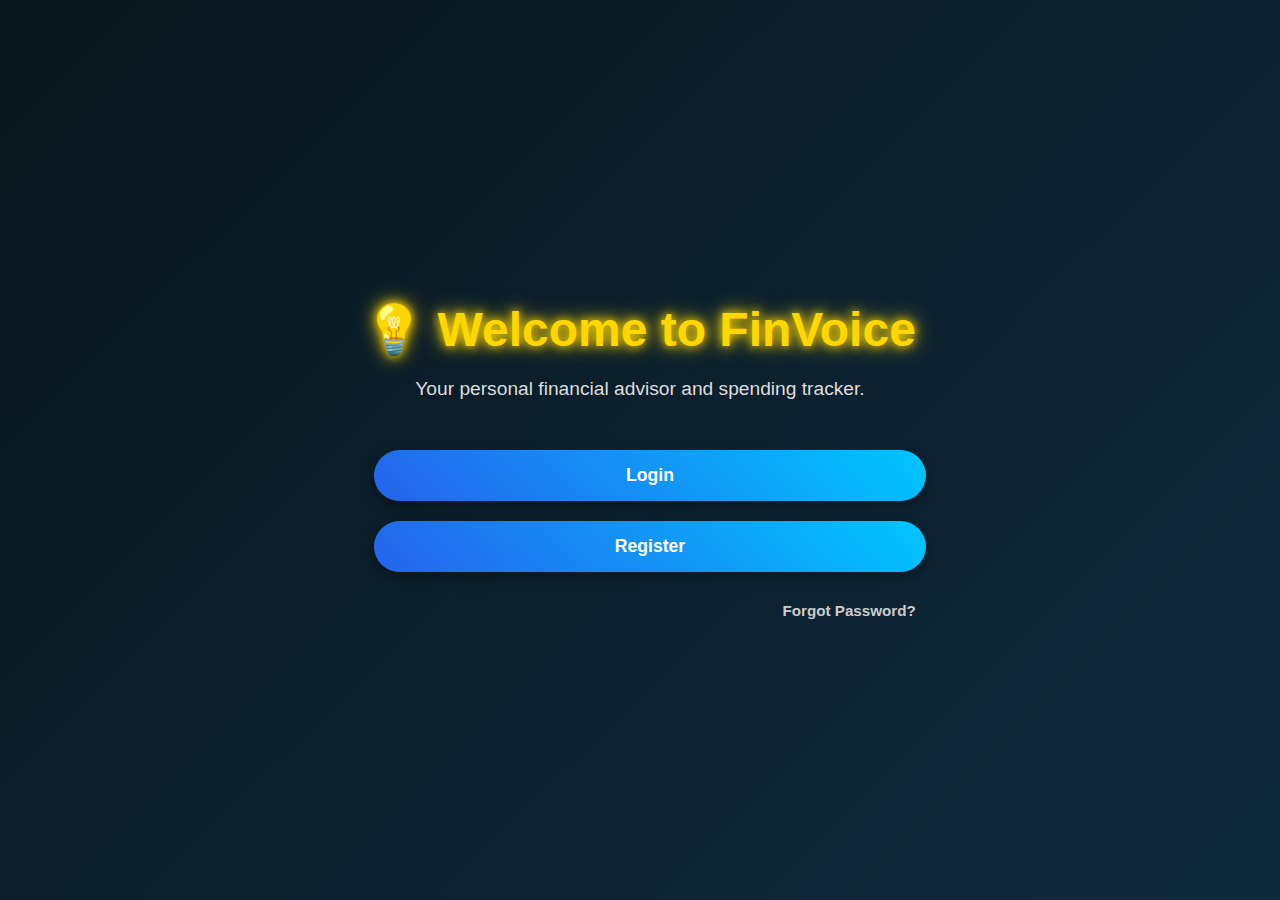
<file: Frontend/index.html>
<!DOCTYPE html>
<html lang="en">
<head>
    <meta charset="UTF-8">
    <meta name="viewport" content="width=device-width, initial-scale=1.0">
    <title>FinVoice Assistant</title>
    <link rel="stylesheet" href="style.css">
    <style>
        body {
            font-family: 'Arial', sans-serif;
            background: linear-gradient(135deg, #09161d, #0f2a3d);
            color: white;
            display: flex;
            justify-content: center;
            align-items: center;
            min-height: 100vh;
            margin: 0;
            overflow: hidden;
        }

        .container {
            text-align: center;
            animation: fadeIn 1.5s ease-in-out;
        }

        h1 {
            font-size: 3em;
            color: gold;
            margin-bottom: 20px;
            text-shadow: 0 0 10px gold, 0 0 20px gold;
            animation: glow 2s infinite alternate;
        }

        p {
            font-size: 1.2em;
            color: #ddd;
            margin-bottom: 40px;
        }

        a button {
            background: linear-gradient(45deg, #2563eb, #00c6ff);
            color: white;
            border: none;
            padding: 15px 35px;
            font-size: 1.1em;
            margin: 10px;
            border-radius: 50px;
            cursor: pointer;
            transition: all 0.3s ease;
            box-shadow: 0 5px 15px rgba(0,0,0,0.3);
        }

        a button:hover {
            transform: translateY(-5px) scale(1.05);
            box-shadow: 0 8px 20px rgba(0,0,0,0.5);
            background: linear-gradient(45deg, #00c6ff, #2563eb);
        }

        a {
            text-decoration: none;
        }

        .forgot {
            margin-top: 20px;
            display: block;
            color: #ccc;
            font-size: 0.95em;
            transition: color 0.3s;
        }

        .forgot:hover {
            color: #fff;
        }

        /* Animations */
        @keyframes fadeIn {
            0% { opacity: 0; transform: translateY(-30px);}
            100% { opacity: 1; transform: translateY(0);}
        }

        @keyframes glow {
            0% { text-shadow: 0 0 5px gold, 0 0 10px gold;}
            100% { text-shadow: 0 0 20px gold, 0 0 40px gold;}
        }
    </style>
</head>
<body>
    <div class="container">
        <h1>💡 Welcome to FinVoice</h1>
        <p>Your personal financial advisor and spending tracker.</p>
        <div>
            <a href="/login.html"><button>Login</button></a>
            <a href="/register.html"><button>Register</button></a>
        </div>
        <a href="/forgot.html" class="forgot">Forgot Password?</a>
    </div>
</body>
</html>
</file>
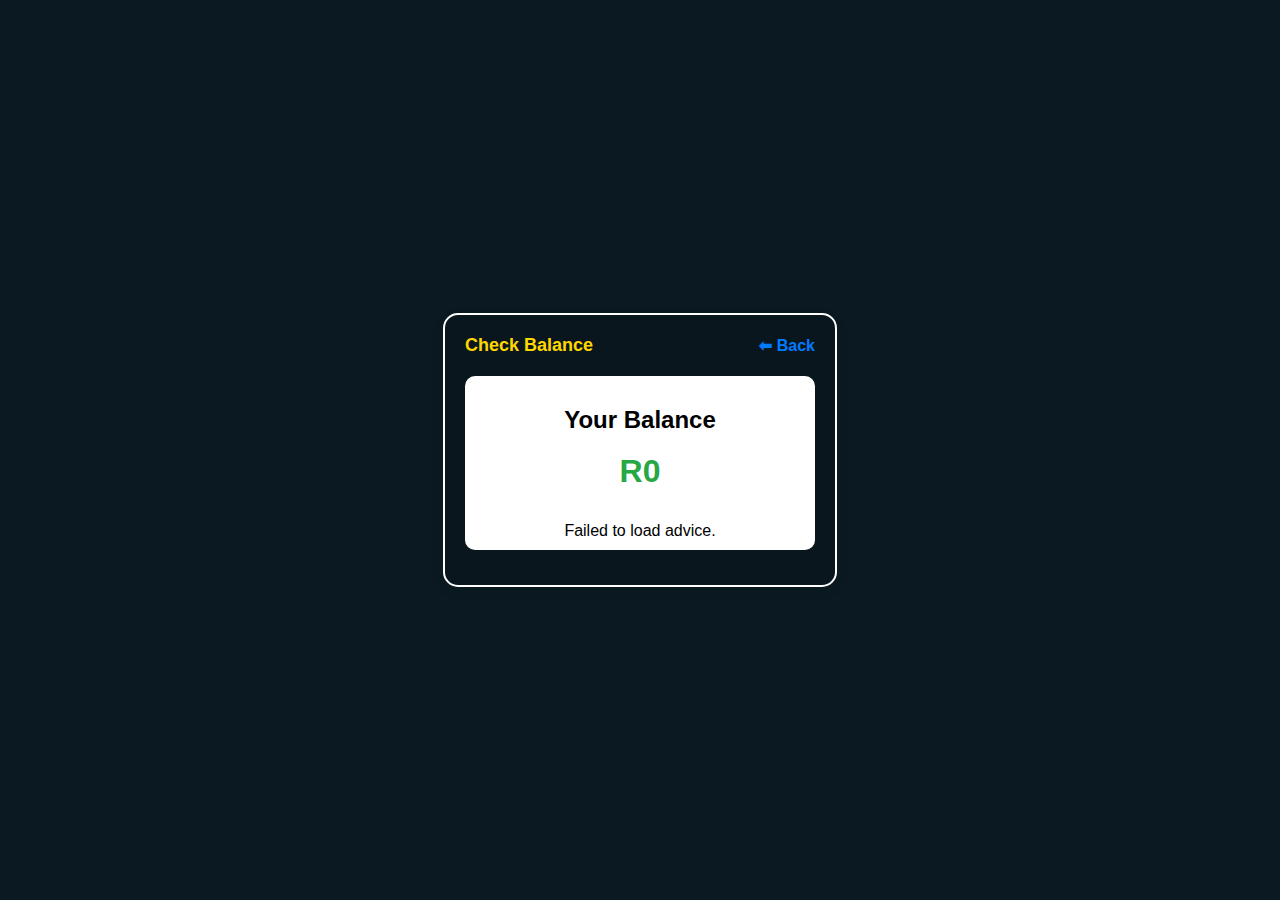
<file: Frontend/balance.html>
<!DOCTYPE html>
<html lang="en">
<head>
  <meta charset="UTF-8">
  <meta name="viewport" content="width=device-width, initial-scale=1.0">
  <title>Check Balance - FinVoice</title>
  <link rel="stylesheet" href="styles.css">
  <style>
    body {
      font-family: Arial, sans-serif;
      background-color: #0b1a22;
      margin: 0;
      padding: 0;
      display: flex;
      justify-content: center;
      align-items: center;
      height: 100vh;
    }
    .assistant-container {
      background: #09161d;
      padding: 20px;
      border-radius: 15px;
      width: 350px;
      box-shadow: 0px 4px 12px rgba(0,0,0,0.1);
      text-align: center;
        border: #ffffff solid 2px;
    }
    .header {
      display: flex;
      justify-content: space-between;
      margin-bottom: 20px;
    }
    .back-btn {
      text-decoration: none;
      color: #007bff;
    }
    .big-text {
      font-size: 32px;
      font-weight: bold;
      color: #28a745;
      margin-top: 10px;
    }
  </style>
</head>
<body>
  <div class="assistant-container">
    <div class="header">
      <span>Check Balance</span>
      <a href="index.html" class="back-btn">⬅ Back</a>
    </div>
    <div class="main-box">
      <h2>Your Balance</h2>
      <p id="balance" class="big-text">R0</p>
      <div id="advice" class="advice-box">
        Loading advice...
      </div>
    </div>
  </div>
    <script>
        async function fetchBalanceAdvice() {
            // Example user data; ideally you get this from your app or localStorage
            const userData = {
                income: 2000,
                expenses: 1200,
                savings: 500,
                debt: 100,
                age: 30,
                dependents: 1,
                risk_profile: "medium",
                context: "balance"
            };

            try {
                const response = await fetch("http://127.0.0.1:8000/get-advice", {
                method: "POST",
                headers: { "Content-Type": "application/json" },
                body: JSON.stringify(userData)
                });

                const data = await response.json();

                // Display balance
                const disposable = userData.income - userData.expenses - userData.debt;
                document.getElementById("balance").innerText = "R " + disposable;

                // Display advice
                const adviceDiv = document.getElementById("advice");
                adviceDiv.innerHTML = "<strong>Advice:</strong><br>";
                data.financial_advice.forEach((a, i) => {
                adviceDiv.innerHTML += `${i+1}. ${a}<br>`;
                });
                if (data.trust_advice.length > 0) {
                adviceDiv.innerHTML += "<br><strong>Trust Advice:</strong><br>";
                data.trust_advice.forEach((a, i) => {
                    adviceDiv.innerHTML += `${i+1}. ${a}<br>`;
                });
                }

            } catch (err) {
                console.error(err);
                document.getElementById("advice").innerText = "Failed to load advice.";
            }
        }

        // Fetch advice when page loads
        fetchBalanceAdvice();
    </script>
</body>
</html>
</file>
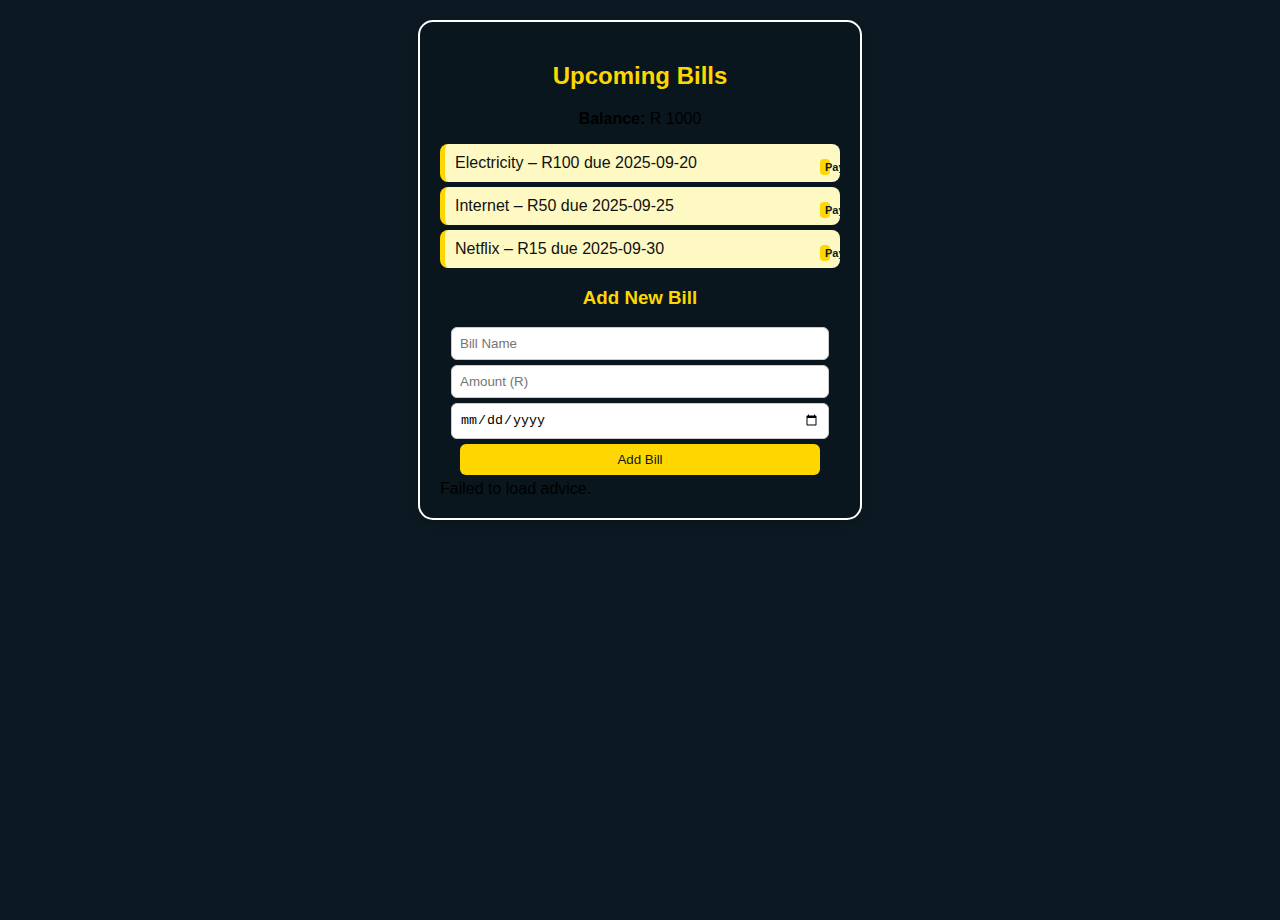
<file: Frontend/bills.html>
<!DOCTYPE html>
<html lang="en">
<head>
  <meta charset="UTF-8">
  <meta name="viewport" content="width=device-width, initial-scale=1.0">
  <title>Upcoming Bills - FinVoice</title>
  <style>
    body {
      font-family: Arial, sans-serif;
      background-color: #0b1a22;
      margin: 0;
      padding: 0;
      display: flex;
      justify-content: center;
      align-items: flex-start;
      min-height: 100vh;
      padding-top: 20px;
    }
    .container {
      background: #09161d;
      border-radius: 15px;
      padding: 20px;
      width: 400px;
      box-shadow: 0 4px 12px rgba(0,0,0,0.2);
      border: #ffffff solid 2px;
      align-items: center;
    }
    h2, h3 { text-align: center; color: #FFD700; }
    input, button {
      width: 90%;
      padding: 8px;
      margin: 5px auto;
      display: block;
      border-radius: 6px;
      border: 1px solid #ccc;
    }
    button {
      background: #FFD700;
      color: #0b1a22;
      border: none;
      cursor: pointer;
    }
    ul { list-style: none; padding: 0; }
    li {
      background: #fef9c3;
      margin: 5px 0;
      padding: 10px;
      border-radius: 8px;
      position: relative;
      color: #111;
    }
    .soon { border-left: 5px solid #FFD700; }
    .pay-btn {
        position: absolute;
        right: 10px;
        top: 10px;
        padding: 2px 5px;      /* smaller padding */
        font-size: 11px;       /* smaller text */
        background: #FFD700;   /* gold button */
        color: #0b1a22;        /* dark text for contrast */
        border: none;
        border-radius: 4px;
        cursor: pointer;
        font-weight: bold;
        width: 10px;
    }
  </style>
</head>
<body>
  <div class="container">
    <h2>Upcoming Bills</h2>

    <!-- Balance Display -->
    <div style="text-align:center; margin-bottom:10px;">
      <strong>Balance: </strong><span id="balance">R 1000</span>
    </div>

    <!-- Bills List -->
    <ul id="billsList"></ul>

    <h3>Add New Bill</h3>
    <input type="text" id="billName" placeholder="Bill Name">
    <input type="number" id="billAmount" placeholder="Amount (R)">
    <input type="date" id="billDate">
    <button onclick="addBill()">Add Bill</button>

    <div id="advice" class="advice-box">
      Loading advice...
    </div>
  </div>

  <script>
    let balance = parseFloat(localStorage.getItem("balance")) || 1000;
    document.getElementById("balance").innerText = "R " + balance;

    let bills = [
      {name: "Electricity", amount: 100, date: "2025-09-20"},
      {name: "Internet", amount: 50, date: "2025-09-25"},
      {name: "Netflix", amount: 15, date: "2025-09-30"}
    ];

    function displayBills() {
      const billsList = document.getElementById("billsList");
      billsList.innerHTML = "";
      const today = new Date();

      bills.forEach((bill, index) => {
        const li = document.createElement("li");
        const billDate = new Date(bill.date);
        if ((billDate - today) / (1000*60*60*24) <= 3) li.classList.add("soon");

        li.innerHTML = `${bill.name} – R${bill.amount} due ${bill.date}
                        <button class="pay-btn" onclick="payBill(${index})">Pay</button>`;
        billsList.appendChild(li);
      });
    }

    function addBill() {
      const name = document.getElementById("billName").value;
      const amount = parseFloat(document.getElementById("billAmount").value);
      const date = document.getElementById("billDate").value;

      if (!name || !amount || !date) { alert("Please fill out all fields."); return; }

      bills.push({name, amount, date});
      displayBills();

      document.getElementById("billName").value = "";
      document.getElementById("billAmount").value = "";
      document.getElementById("billDate").value = "";
    }

    function payBill(index) {
      const bill = bills[index];
      if (bill.amount > balance) { alert("Not enough balance!"); return; }

      balance -= bill.amount;
      localStorage.setItem("balance", balance);
      document.getElementById("balance").innerText = "R " + balance;

      alert(`${bill.name} of R${bill.amount} paid! Remaining balance: R${balance}`);
      bills.splice(index,1);
      displayBills();
    }

    displayBills();

    // ----------------- Fetch advice from FastAPI -----------------
    async function fetchBillsAdvice() {
      const userData = {
        income: 2000,
        expenses: 1200,
        savings: 500,
        debt: 100,
        age: 30,
        dependents: 1,
        risk_profile: "medium",
        context: "bills"
      };

      try {
        const response = await fetch("http://127.0.0.1:8000/get-advice", {
          method: "POST",
          headers: { "Content-Type": "application/json" },
          body: JSON.stringify(userData)
        });

        const data = await response.json();

        const adviceDiv = document.getElementById("advice");
        adviceDiv.innerHTML = "<strong>Advice:</strong><br>";
        data.financial_advice.forEach((a, i) => {
          adviceDiv.innerHTML += `${i+1}. ${a}<br>`;
        });
        if (data.trust_advice.length > 0) {
          adviceDiv.innerHTML += "<br><strong>Trust Advice:</strong><br>";
          data.trust_advice.forEach((a, i) => {
            adviceDiv.innerHTML += `${i+1}. ${a}<br>`;
          });
        }
      } catch (err) {
        console.error(err);
        document.getElementById("advice").innerText = "Failed to load advice.";
      }
    }

    fetchBillsAdvice();
  </script>
</body>
</html>
</file>
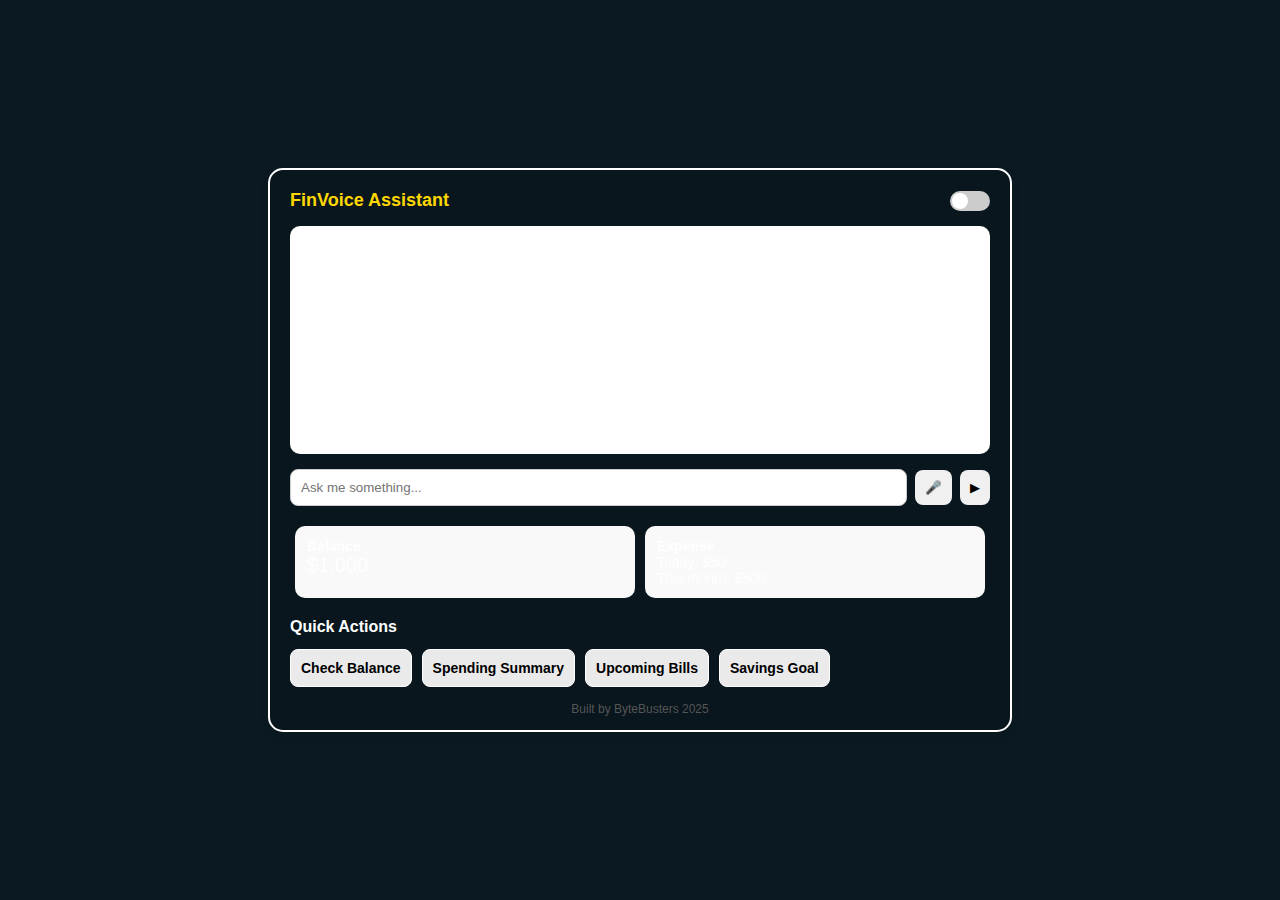
<file: Frontend/dashboard.html>
<!DOCTYPE html>
<html lang="en">
<head>
  <meta charset="UTF-8">
  <meta name="viewport" content="width=device-width, initial-scale=1.0">
  <title>FinVoice Assistant</title>
  <link rel="stylesheet" href="styles.css">
</head>
<body>
  <div class="assistant--container">
    <div class="header">
      <span>FinVoice Assistant</span>
      <div class="toggle"></div>
    </div>

    <div class="main-box"></div>

    <div class="input-box">
      <input type="text" placeholder="Ask me something...">
      <button class="mic-btn">🎤</button>
      <button class="send-btn">▶</button>
    </div>

    <div class="info-section">
      <div class="balance-box">
        <strong>Balance</strong><br>
        <span class="big-text">$1,000</span>
      </div>
      <div class="expense-box">
        <strong>Expense</strong><br>
        Today: $50<br>
        This month: $500
      </div>
    </div>

    <div class="quick-actions">
      <h2>Quick Actions</h2>
      <div class="actions">
        <a href="balance.html"><button>Check Balance</button></a>
        <a href="summary.html"><button>Spending Summary</button></a>
        <a href="bills.html"><button>Upcoming Bills</button></a>
        <a href="savings.html"><button>Savings Goal</button></a>
      </div>
    </div>

    <div class="footer">Built by ByteBusters 2025</div>
  </div>
  <script>
    const chatBox = document.getElementById("chatBox");
    const userInput = document.getElementById("userInput");
    const sendBtn = document.getElementById("sendBtn");
    const micBtn = document.getElementById("micBtn");

    function appendMessage(text, sender) {
      const msg = document.createElement("div");
      msg.classList.add("message", sender === "user" ? "user-msg" : "bot-msg");
      msg.innerText = text;
      chatBox.appendChild(msg);
      chatBox.scrollTop = chatBox.scrollHeight;
    }

    async function getAdviceFromBackend(context) {
      // Example user data; in practice, fetch dynamically or from localStorage
      const userData = {
        income: 2000,
        expenses: 1200,
        savings: 500,
        debt: 100,
        age: 30,
        dependents: 1,
        risk_profile: "medium",
        context: context
      };

      const response = await fetch("http://127.0.0.1:8000/get-advice", {
        method: "POST",
        headers: { "Content-Type": "application/json" },
        body: JSON.stringify(userData)
      });
      const data = await response.json();
      return data;
    }

    sendBtn.addEventListener("click", async () => {
      const text = userInput.value.trim();
      if (!text) return;

      appendMessage(text, "user");
      userInput.value = "";

      // Determine context from user input
      let context = "dashboard";
      if (text.toLowerCase().includes("balance")) context = "balance";
      else if (text.toLowerCase().includes("spending")) context = "spending";
      else if (text.toLowerCase().includes("bills")) context = "bills";
      else if (text.toLowerCase().includes("savings")) context = "savings";

      const advice = await getAdviceFromBackend(context);

      let response = "Financial Advice:\n";
      advice.financial_advice.forEach((a,i) => response += `${i+1}. ${a}\n`);
      response += "\nTrust Advice:\n";
      advice.trust_advice.forEach((a,i) => response += `${i+1}. ${a}\n`);

      appendMessage(response, "bot");
    });

    userInput.addEventListener("keypress", (e) => {
      if (e.key === "Enter") sendBtn.click();
    });

    micBtn.addEventListener("click", () => {
      appendMessage("🎤 Listening... (voice input not yet implemented)", "bot");
    });
  </script>
</body>
</html>
</file>
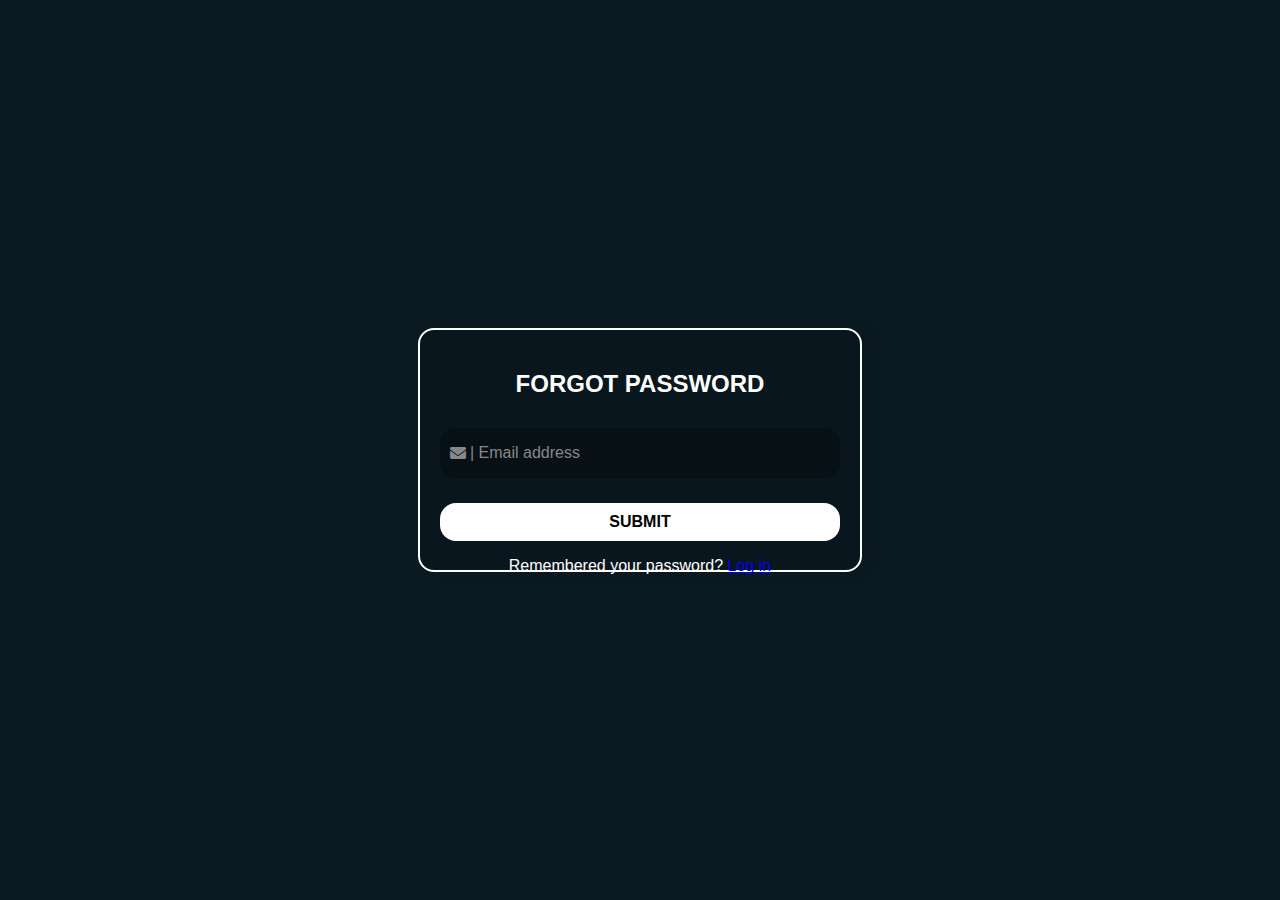
<file: Frontend/forgotpassword.html>
<!DOCTYPE html>
<html lang="en">
<head>
<meta charset="UTF-8">
<meta name="viewport" content="width=device-width, initial-scale=1.0">
<title>Forgot Password - FinVoice</title>
<link rel="stylesheet" href="https://cdnjs.cloudflare.com/ajax/libs/font-awesome/6.4.2/css/all.min.css"/>
<link rel="stylesheet" href="style.css">
</head>
<body>
<div class="input-container2">
    <div class="header">
        <h2>FORGOT PASSWORD</h2>
    </div>

    <div class="email">
        <i class="fa-solid fa-envelope"></i>
        <input type="email" placeholder="| Email address" id="email" required>
    </div>

    <div class="button">
        <button id="submitBtn">SUBMIT</button>
    </div>

    <div class="message" id="msg"></div>

    <div class="login-link" style="margin-top:10px; text-align:center;">
        <p>Remembered your password? <a href="login.html">Log in</a></p>
    </div>
</div>

<script>
const submitBtn = document.getElementById("submitBtn");
const emailInput = document.getElementById("email");
const msg = document.getElementById("msg");

submitBtn.addEventListener("click", (e) => {
    e.preventDefault();

    const emailVal = emailInput.value.trim();
    if (!emailVal) {
        msg.style.color = "red";
        msg.innerText = "Please enter your email address.";
        return;
    }

    // Retrieve users from localStorage
    const users = JSON.parse(localStorage.getItem("users")) || [];
    const user = users.find(u => u.email === emailVal);

    if (user) {
        msg.style.color = "green";
        msg.innerText = `Your password is: ${user.password}`;
    } else {
        msg.style.color = "red";
        msg.innerText = "Email not found. Please register.";
    }
});
</script>
</body>
</html>
</file>
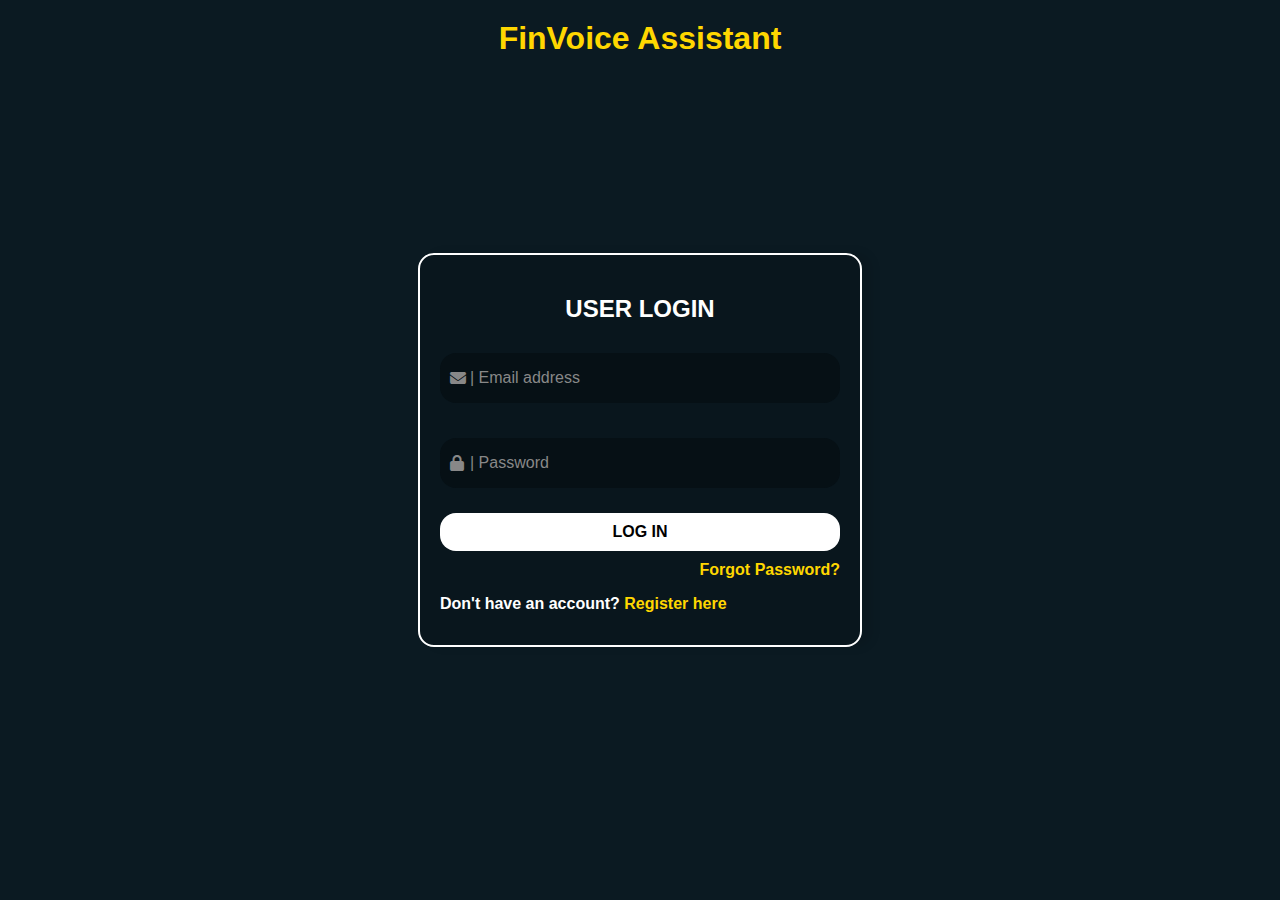
<file: Frontend/login.html>
<!DOCTYPE html>
<html lang="en">
<head>
    <meta charset="UTF-8">
    <meta name="viewport" content="width=device-width, initial-scale=1.0">
    <title>Document</title>
    <link rel="stylesheet" href="https://cdnjs.cloudflare.com/ajax/libs/font-awesome/6.4.2/css/all.min.css"/>
    <link rel="stylesheet" href="style.css">
</head>
<body>
    <h1>FinVoice Assistant</h1>
    <div class="input-container">
        <form action="/login" method="post">
            <div class="header">
                <h2>USER LOGIN</h2>
            </div>

            <div class="email">
                <i class="fa-solid fa-envelope"></i>
                <input type="text"  placeholder="| Email address" id="username" name="username" required>
            </div>

            <div class="password">
                <i class="fa-solid fa-lock"></i>
                <input type="password" placeholder="| Password" id="password" name="password" required>
            </div>

            <div class="button">
                <button type="button" id="loginBtn">LOG IN</button>
            </div>

            <div id="msg" style="margin-top: 10px; font-weight: bold;"></div>


            <div class="forgot">
                 <a href="forgotpassword.html">Forgot Password?</a>
            </div>


            <div class="register-link">
                <p>Don't have an account? <a href="/register.html">Register here</a></p>
            </div>
        </form>
        
    </div>
    <script>
        const loginBtn = document.getElementById("loginBtn");
        const username = document.getElementById("username");
        const password = document.getElementById("password");
        const msg = document.getElementById("msg");

        loginBtn.addEventListener("click", () => {
            const email = username.value.trim();
            const pwd = password.value.trim();

            if (!email || !pwd) {
                msg.style.color = "red";
                msg.innerText = "Please enter email and password.";
                return;
            }

            const users = JSON.parse(localStorage.getItem("users")) || [];
            const user = users.find(u => u.email === email && u.password === pwd);

            if (user) {
                localStorage.setItem("currentUser", email);
                msg.style.color = "green";
                msg.innerText = "Login successful! Redirecting...";
                setTimeout(() => window.location.href = "dashboard.html", 1000);
            } else {
                msg.style.color = "red";
                msg.innerText = "Invalid email or password.";
            }
        });
    </script>
</body>
</html>
</file>
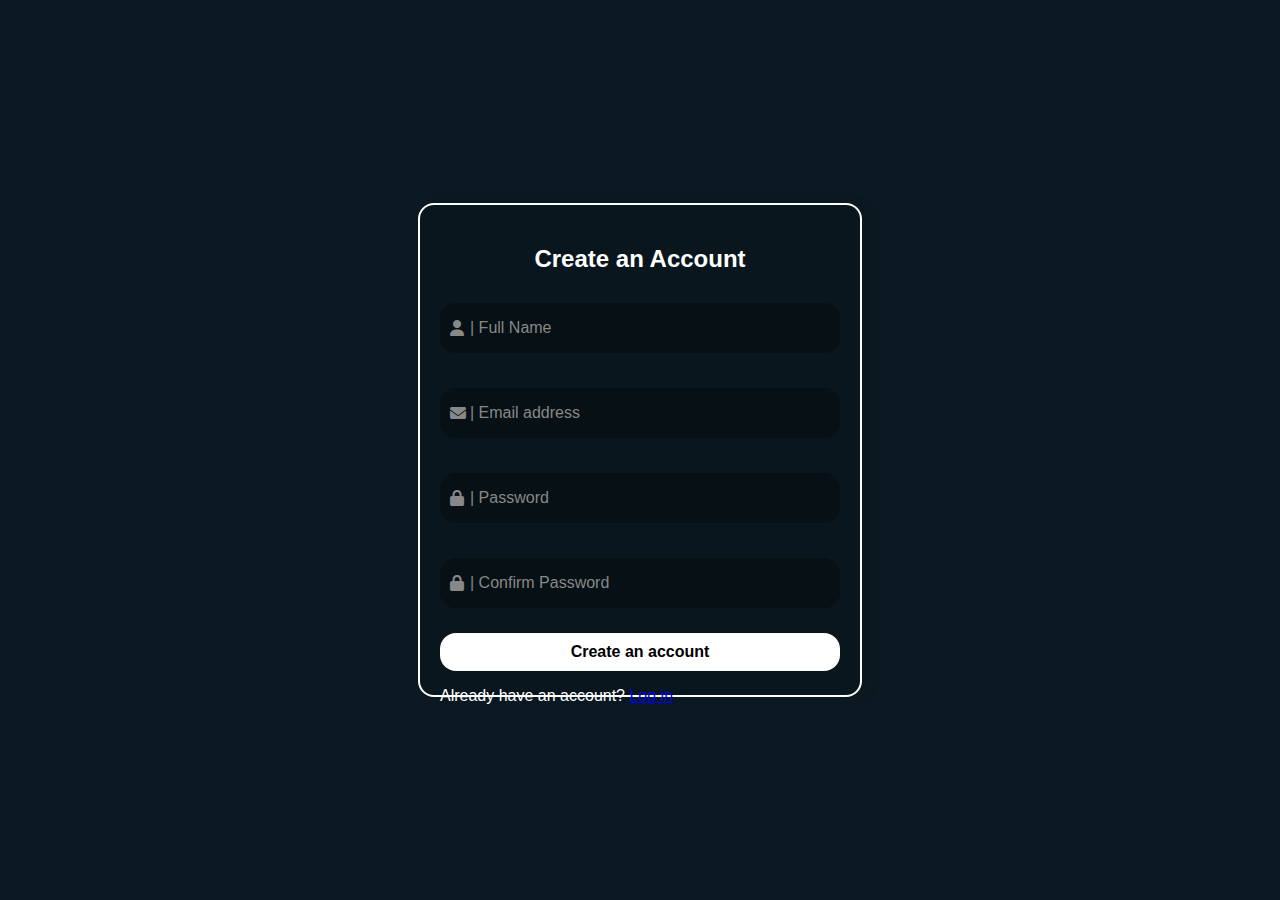
<file: Frontend/register.html>
<!DOCTYPE html>
<html lang="en">
<head>
<meta charset="UTF-8">
<meta name="viewport" content="width=device-width, initial-scale=1.0">
<title>Register - FinVoice</title>
<link rel="stylesheet" href="https://cdnjs.cloudflare.com/ajax/libs/font-awesome/6.4.2/css/all.min.css"/>
<link rel="stylesheet" href="style.css">
</head>
<body>
<div class="input-container3">
    <div class="header">
        <h2>Create an Account</h2>
    </div>

    <div class="name">
        <i class="fa-solid fa-user"></i>
        <input type="text" placeholder="| Full Name" id="fullname" required>
    </div>

    <div class="email">
        <i class="fa-solid fa-envelope"></i>
        <input type="email" placeholder="| Email address" id="email" required>
    </div>

    <div class="password">
        <i class="fa-solid fa-lock"></i>
        <input type="password" placeholder="| Password" id="password" required>
    </div>

    <div class="password">
        <i class="fa-solid fa-lock"></i>
        <input type="password" placeholder="| Confirm Password" id="confirmPassword" required>
    </div>

    <div class="button">
        <button id="registerBtn">Create an account</button>
    </div>

    <div class="login-link">
        <p>Already have an account? <a href="login.html">Log in</a></p>
    </div>

    <div class="message" id="msg"></div>
</div>

<script>
const registerBtn = document.getElementById("registerBtn");
const fullname = document.getElementById("fullname");
const email = document.getElementById("email");
const password = document.getElementById("password");
const confirmPassword = document.getElementById("confirmPassword");
const msg = document.getElementById("msg");

registerBtn.addEventListener("click", (e) => {
    e.preventDefault(); // prevent form submission

    const nameVal = fullname.value.trim();
    const emailVal = email.value.trim();
    const pwdVal = password.value.trim();
    const confirmVal = confirmPassword.value.trim();

    if (!nameVal || !emailVal || !pwdVal || !confirmVal) {
        msg.style.color = "red";
        msg.innerText = "Please fill in all fields.";
        return;
    }

    if (pwdVal !== confirmVal) {
        msg.style.color = "red";
        msg.innerText = "Passwords do not match.";
        return;
    }

    // Retrieve existing users or initialize empty array
    const users = JSON.parse(localStorage.getItem("users")) || [];

    // Check if email already exists
    if (users.some(u => u.email === emailVal)) {
        msg.style.color = "red";
        msg.innerText = "Email already registered. Please login.";
        return;
    }

    // Add new user
    users.push({ fullname: nameVal, email: emailVal, password: pwdVal });
    localStorage.setItem("users", JSON.stringify(users));

    msg.style.color = "green";
    msg.innerText = "Registration successful! Redirecting to login...";

    setTimeout(() => window.location.href = "login.html", 1500);
});
</script>
</body>
</html>
</file>
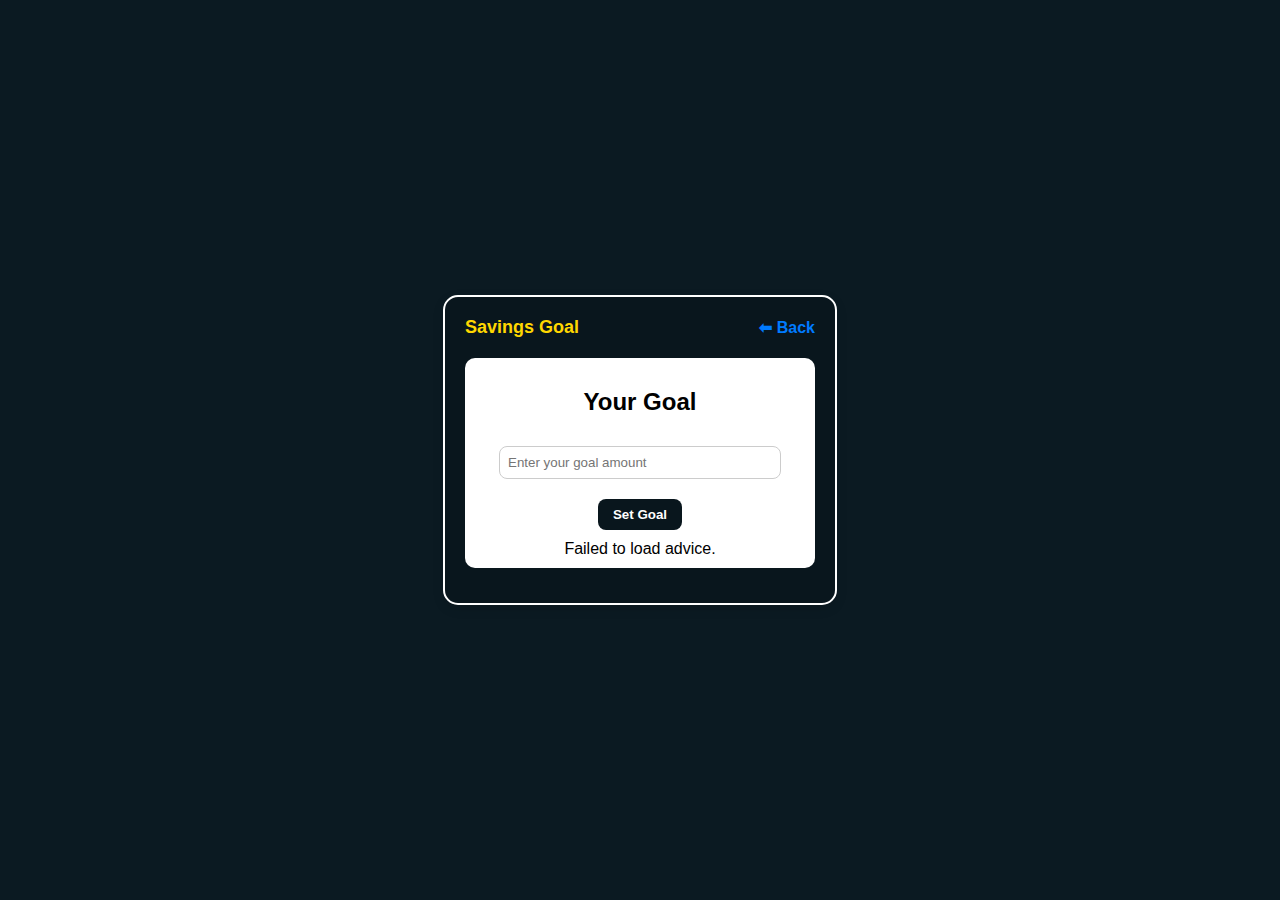
<file: Frontend/Savings.html>
<!DOCTYPE html>
<html lang="en">
<head>
  <meta charset="UTF-8">
  <meta name="viewport" content="width=device-width, initial-scale=1.0">
  <title>Savings Goal - FinVoice</title>
  <link rel="stylesheet" href="styles.css">
  <style>
    body {
      font-family: Arial, sans-serif;
      background-color: #0b1a22;
      margin: 0;
      padding: 0;
      display: flex;
      justify-content: center;
      align-items: center;
      height: 100vh;
    }
    .assistant-container {
      background: #09161d;
      padding: 20px;
      border-radius: 15px;
      width: 350px;
      box-shadow: 0px 4px 12px rgba(0,0,0,0.1);
      border: #ffffff solid 2px;

    }
    .header {
      display: flex;
      justify-content: space-between;
      margin-bottom: 20px;
    }
    .back-btn {
      text-decoration: none;
      color: #007bff;
    }
    .main-box {
      text-align: center;
    }
    input {
      width: 80%;
      padding: 8px;
      margin: 10px 0;
      border: 1px solid #ccc;
      border-radius: 8px;
    }
    button {
      padding: 8px 15px;
      margin: 10px;
      border: none;
      border-radius: 8px;
      cursor: pointer;
      background: #09161d;
        color: white;
        font-weight: bold;
    }
    .setgoal {
      background: #09161d;
    }
    button.reset {
      background: gold;
    }
  </style>
</head>
<body>
  <div class="assistant-container">
    <div class="header">
      <span>Savings Goal</span>
      <a href="index.html" class="back-btn">⬅ Back</a>
    </div>
    <div class="main-box">
      <h2>Your Goal</h2>

      <!-- Goal Input -->
      <div id="goal-section">
        <input type="number" id="goalInput" placeholder="Enter your goal amount">
        <button class="setgoal" onclick="setGoal()">Set Goal</button>
      </div>

      <!-- Goal Display (hidden until goal is set) -->
      <div id="goalDisplay" style="display:none;">
        <h3 style="color:#007bff; margin-bottom:10px;">🎯 Your Savings Goal</h3>
        <p id="goalText" style="font-size:18px; font-weight:bold; color:#333;"></p>
        <p id="savedText" style="font-size:16px; color:#28a745; margin:5px 0;">Saved so far: R0</p>
        <p id="progressText" style="font-size:16px; color:#555; margin:5px 0;">Progress: 0%</p>

        <!-- Progress Bar -->
        <div style="background:#e0e0e0; border-radius:20px; overflow:hidden; height:20px; width:80%; margin:15px auto;">
          <div id="progressBar" style="height:100%; width:0%; background:linear-gradient(90deg, #007bff, #00c851); transition:width 0.5s;"></div>
        </div>

        <button class="reset" onclick="resetGoal()">🔄 Reset Goal</button>
      </div>

      <!-- Monthly Savings -->
      <div id="savingsSection" style="display:none;">
        <input type="number" id="savingsInput" placeholder="Enter monthly savings">
        <button onclick="addSavings()">Add Savings</button>
      </div>
      <div id="advice" class="advice-box">Loading advice...</div>
    </div>
  </div>

  <script>
    let targetGoal = 0;
    let savedSoFar = 0;
    let balance = parseFloat(localStorage.getItem("balance")) || 1000;

    function setGoal() {
      targetGoal = parseFloat(document.getElementById("goalInput").value);
      if (!targetGoal || targetGoal <= 0) {
        alert("Please enter a valid goal amount.");
        return;
      }
      document.getElementById("goal-section").style.display = "none";
      document.getElementById("goalDisplay").style.display = "block";
      document.getElementById("savingsSection").style.display = "block";
      document.getElementById("goalText").innerText = "Target: R" + targetGoal;
    }

    function addSavings() {
      const value = parseFloat(document.getElementById("savingsInput").value);
      if (!value || value <= 0) { alert("Enter valid savings amount."); return; }
      if (value > balance) { alert("Cannot save more than available balance."); return; }

      savedSoFar += value;
      balance -= value;
      localStorage.setItem("balance", balance);

      document.getElementById("savedText").innerText = "Saved so far: R" + savedSoFar;
      const progress = ((savedSoFar / targetGoal) * 100).toFixed(2);
      document.getElementById("progressText").innerText = "Progress: " + progress + "%";
      document.getElementById("progressBar").style.width = progress + "%";
      document.getElementById("savingsInput").value = "";
    }

    function resetGoal() {
      targetGoal = 0;
      savedSoFar = 0;
      document.getElementById("goal-section").style.display = "block";
      document.getElementById("goalDisplay").style.display = "none";
      document.getElementById("savingsSection").style.display = "none";
      document.getElementById("goalInput").value = "";
    }

    // ----------------- Fetch savings advice from FastAPI -----------------
    async function fetchSavingsAdvice() {
      const userData = {
        income: 2000,
        expenses: 1200,
        savings: 500,
        debt: 100,
        age: 30,
        dependents: 1,
        risk_profile: "medium",
        context: "savings"
      };

      try {
        const response = await fetch("http://127.0.0.1:8000/get-advice", {
          method: "POST",
          headers: { "Content-Type": "application/json" },
          body: JSON.stringify(userData)
        });

        const data = await response.json();
        const adviceDiv = document.getElementById("advice");
        adviceDiv.innerHTML = "<strong>Advice:</strong><br>";
        data.financial_advice.forEach((a, i) => {
          adviceDiv.innerHTML += `${i+1}. ${a}<br>`;
        });
        if (data.trust_advice.length > 0) {
          adviceDiv.innerHTML += "<br><strong>Trust Advice:</strong><br>";
          data.trust_advice.forEach((a, i) => {
            adviceDiv.innerHTML += `${i+1}. ${a}<br>`;
          });
        }
      } catch (err) {
        console.error(err);
        document.getElementById("advice").innerText = "Failed to load advice.";
      }
    }

    fetchSavingsAdvice();
  </script>
</body>
</html>
</file>
<file: Frontend/style.css>
body {
    font-family: Arial, sans-serif;
    margin: 0;
    padding: 0;
    background-color: #0b1a22;
}

h1 {
    color: gold;
    text-align: center;
    margin-top: 20px;
}

input {
    width: 90%;
    height: 20px;
    padding: 10px;
    margin: 10px 0;
    border: none;
    border-radius: 16px;
    background-color: #061015;
    color: white;
    font-size: 16px;
}

/* Placeholder styling + smooth fade */
input::placeholder {
    color: #888;
    opacity: 1; /* Firefox */
    transition: color 0.3s ease;
}

input:focus::placeholder {
    color: transparent;
}

/* Highlight input on focus */
input:focus {
    outline: none;
    border: 1px solid gold;
    box-shadow: 0 0 8px gold;
}

.input-container {
    width: 400px;
    height: 350px;
    padding: 20px;
    background-color: #09161d;
    border-radius: 16px;
    box-shadow: 10px 0px 10px 0px rgba(0.1, 0.1, 0.1, 0.1);
    color: white;
    position: absolute;
    top: 50%;
    left: 50%;
    transform: translate(-50%, -50%);
    border: #ffffff solid 2px;
}

.input-container h2 {
    text-align: center;
    margin-bottom: 20px;
}

button {
    width: 100%;
    padding: 10px;
    background-color: #ffffff;
    color: black;
    border: none;
    border-radius: 16px;
    cursor: pointer;
    font-size: 16px;
    font-weight: bold;
    transition: all 0.2s ease-in-out;
}

button:hover {
    background-color: gold;
    color: white;
    transform: scale(1.05); /* subtle zoom effect */
}

.email, .password, .name {
    position: relative;
    width: 100%;
    margin-bottom: 15px;
}

.email i, .password i, .name i {
    position: absolute;
    left: 10px;
    top: 50%;
    transform: translateY(-50%);
    color: #888;
}

.email input, .password input, .name input {
    padding-left: 30px; /* space so text doesn't overlap icon */
    height: 30px;
    font-size: 16px;
}

.forgot {
    text-align: right;
    margin-top: 10px;
    color: #ffffff;
    font-weight: bold;
}

.forgot a {
    color: gold;
    text-decoration: none;
}

.forgot a:hover {
    text-decoration: underline;
}

.register-link {
    text-align: left;
    margin-top: 15px;
    color: #ffffff;
    font: 1em sans-serif;
    font-weight: bold;
}

.register-link a {
    color: gold;
    text-decoration: none;
}

.register-link a:hover {
    text-decoration: underline;
}

.input-container2 {
    width: 400px;
    height: 200px;
    padding: 20px;
    background-color: #09161d;
    border-radius: 16px;
    box-shadow: 10px 0px 10px 0px rgba(0.1, 0.1, 0.1, 0.1);
    color: white;
    position: absolute;
    top: 50%;
    left: 50%;
    transform: translate(-50%, -50%);
     border: #ffffff solid 2px;
}

.input-container2 h2 {
    text-align: center;
    margin-bottom: 20px;
}

.input-container3 {
    width: 400px;
    height: 450px;
    padding: 20px;
    background-color: #09161d;
    border-radius: 16px;
    box-shadow: 10px 0px 10px 0px rgba(0.1, 0.1, 0.1, 0.1);
    color: white;
    position: absolute;
    top: 50%;
    left: 50%;
    transform: translate(-50%, -50%);
    border: #ffffff solid 2px;
}

.input-container3 h2 {
    text-align: center;
    margin-bottom: 20px;
}

.action-cards {
    display: inline-block;
    vertical-align: top; /* keeps them aligned */
    margin-right: 10px; /* spacing */
    justify-content: space-around;
}
</file>
<file: Frontend/styles.css>
body {
  font-family: Arial, sans-serif;
  background-color: #0b1a22;
  display: flex;
  justify-content: center;
  align-items: center;
  height: 100vh;
  margin: 0;
}

.assistant-container {
  background-color: #09161d;
  padding: 20px;
  border-radius: 15px;
  width: 700px;
  height: fit-content;
  box-shadow: 0 4px 10px rgba(0,0,0,0.1);
  border: #ffffff solid 2px;
  color: white;
}

.assistant--container {
  background-color: #09161d;
  padding: 20px;
  border-radius: 15px;
  width: 700px;
  height: 520px;
  box-shadow: 0 4px 10px rgba(0,0,0,0.1);
  border: #ffffff solid 2px;
  color: white;
}

.header {
  display: flex;
  justify-content: space-between;
  align-items: center;
  font-weight: bold;
  margin-bottom: 15px;
}

.header span {
  font-size: 18px;
  color: gold;
}

.toggle {
  width: 40px;
  height: 20px;
  border-radius: 10px;
  background: #ccc;
  position: relative;
  cursor: pointer;
}

.toggle::after {
  content: "";
  position: absolute;
  width: 16px;
  height: 16px;
  border-radius: 50%;
  background: #fff;
  top: 2px;
  left: 2px;
}

.main-box {
  height: 120px;
  background: #f0f0f0;
  border-radius: 10px;
  margin-bottom: 15px;
}

.input-box {
  display: flex;
  align-items: center;
  margin-bottom: 15px;
}

.input-box input {
  flex: 1;
  padding: 10px;
  border: 1px solid #ccc;
  border-radius: 8px;
  outline: none;
}

.mic-btn, .send-btn {
  background: #f0f0f0;
  border: none;
  margin-left: 8px;
  padding: 10px;
  border-radius: 8px;
  cursor: pointer;
}

.info-section {
  display: flex;
  justify-content: space-between;
  margin-bottom: 15px;
}

.balance-box, .expense-box {
  flex: 1;
  background: #f9f9f9;
  padding: 12px;
  border-radius: 10px;
  margin: 5px;
  font-size: 14px;
}

.big-text {
  font-size: 20px;
}

.quick-actions h2 {
  margin-top: 10px;
  font-size: 16px;
}

.quick-actions h3 {
  font-size: 14px;
  margin-bottom: 8px;
}

.actions {
  display: flex;
  flex-wrap: wrap;
  gap: 10px;
}

.actions button {
  flex: 1;
  padding: 10px;
  border: 1px solid #ffffff;
  background: #eaeaea;
  border-radius: 8px;
  cursor: pointer;
  font-size: 14px;
  transition: all 0.2s ease-in-out;
  color: black;
  font-weight: bold;
  height: 100%;
}

.actions button:hover {
  background: gold;
  color: white;
  transform: scale(1.05);
}

.footer {
  text-align: center;
  margin-top: 15px;
  font-size: 12px;
  color: #555;
}

.main-box {
  background-color: #ffffff;
  color: black;
  padding: 10px;
  border-radius: 10px;
  overflow-y: auto;
    height: 40%;
}
</file>
